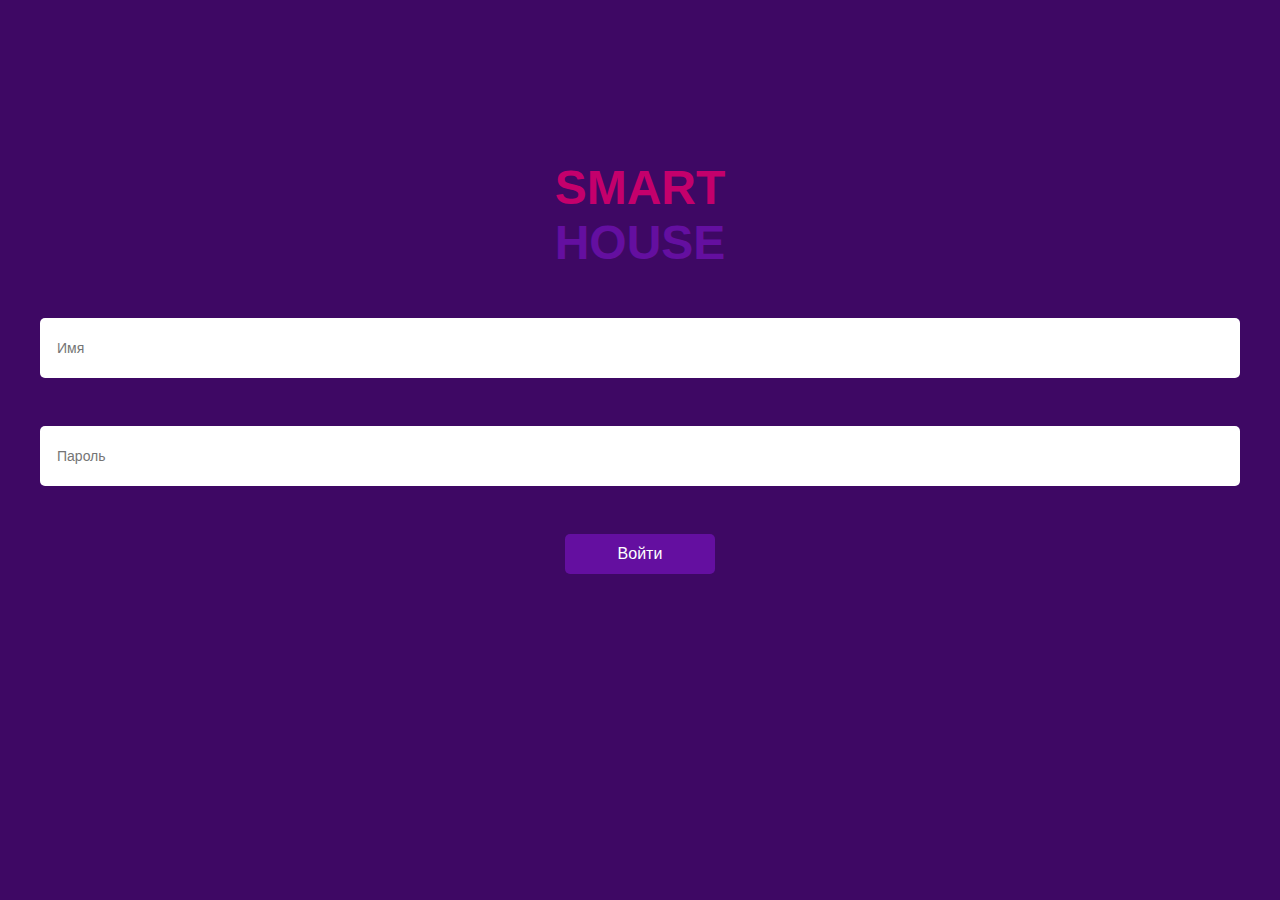
<file: vue/index.html>
<!DOCTYPE html>
<html lang="en">
<head>
	<meta charset="UTF-8">
	<title>Document</title>
	<link rel="stylesheet" href="css/style.css">
</head>
<body>
	<div id="app">
		
	</div>
</body>
<script src="https://cdnjs.cloudflare.com/ajax/libs/jquery/3.3.1/jquery.min.js"></script>
<script src="js/vue.js"></script>
<script src="js/index.js" type="module"></script>
</html>
</file>
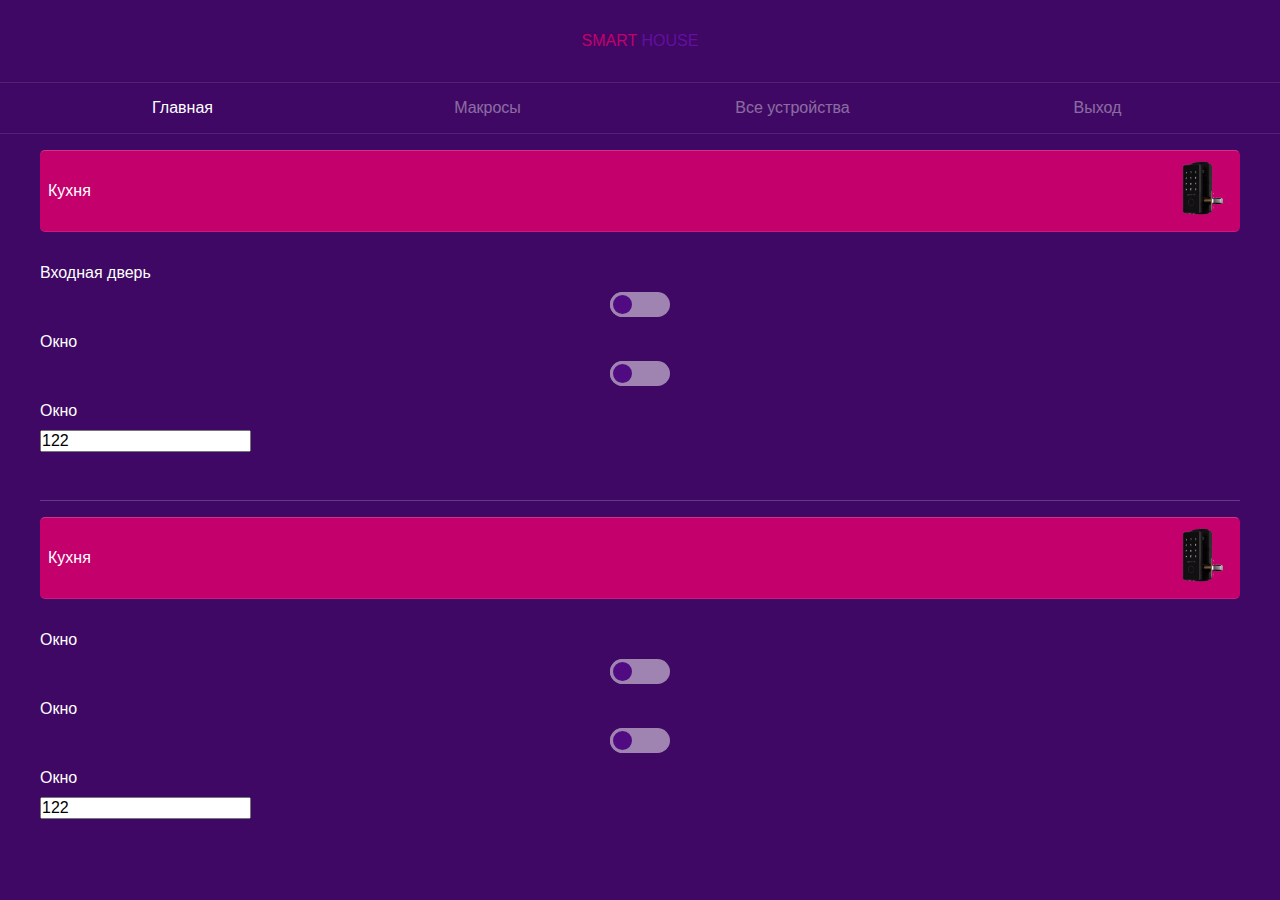
<file: vue/index1.html>
<!DOCTYPE html>
<html lang="en">
<head>
	<meta charset="UTF-8">
	<title>Smart house</title>
	<link rel="stylesheet" href="css/style.css">
</head>
<body>
	<header>
		<div class="container">
			<div class="logotype">
				<p>Smart <span>house</span></p>
			</div>
		</div>
	</header>
	<div class="nav-menu">
		<div class="container">
			<ul>
				<li class="active"><a href="#">Главная</a></li>
				<li><a href="#">Макросы</a></li>
				<li><a href="#">Все устройства</a></li>
				<li><a href="#">Выход</a></li>
			</ul>
		</div>
	</div>
	<section class="rooms">
		<div class="container">
			<div class="room">
				<div class="room__info">
					<div class="info__name">
						<span>Кухня</span>
					</div>
					<div class="info__preview">
						<img src="imgs/5.png">
					</div>
				</div>
				<div class="room__devices">
					<div class="device">
						<div class="device__name">
							<span>Входная дверь</span>
						</div>
						<div class="device__status">
							<input type="checkbox" class="status__checkbox" name="check" id="check">
							<label for="check" class="status__slider"></label>
						</div>
					</div>
					<div class="device">
						<div class="device__name">
							<span>Окно</span>
						</div>
						<div class="device__status">
							<input type="checkbox" class="status__checkbox" name="check" id="check">
							<label for="check" class="status__slider"></label>
						</div>
					</div>
					<div class="device">
						<div class="device__name">
							<span>Окно</span>
						</div>
						<div class="device__status">
							<input type="text" class="status__counter" value="122">
						</div>
					</div>
				</div>
			</div>
			<div class="room">
				<div class="room__info">
					<div class="info__name">
						<span>Кухня</span>
					</div>
					<div class="info__preview">
						<img src="imgs/5.png">
					</div>
				</div>
				<div class="room__devices">
					<div class="device">
						<div class="device__name">
							<span>Окно</span>
						</div>
						<div class="device__status">
							<input type="checkbox" class="status__checkbox" name="check" id="check">
							<label for="check" class="status__slider"></label>
						</div>
					</div>
					<div class="device">
						<div class="device__name">
							<span>Окно</span>
						</div>
						<div class="device__status">
							<input type="checkbox" class="status__checkbox" name="check" id="check">
							<label for="check" class="status__slider"></label>
						</div>
					</div>
					<div class="device">
						<div class="device__name">
							<span>Окно</span>
						</div>
						<div class="device__status">
							<input type="text" class="status__counter" value="122">
						</div>
					</div>
				</div>
			</div>
		</div>
	</section>
</body>
<script src="js/index.js"></script>
</html>
</file>
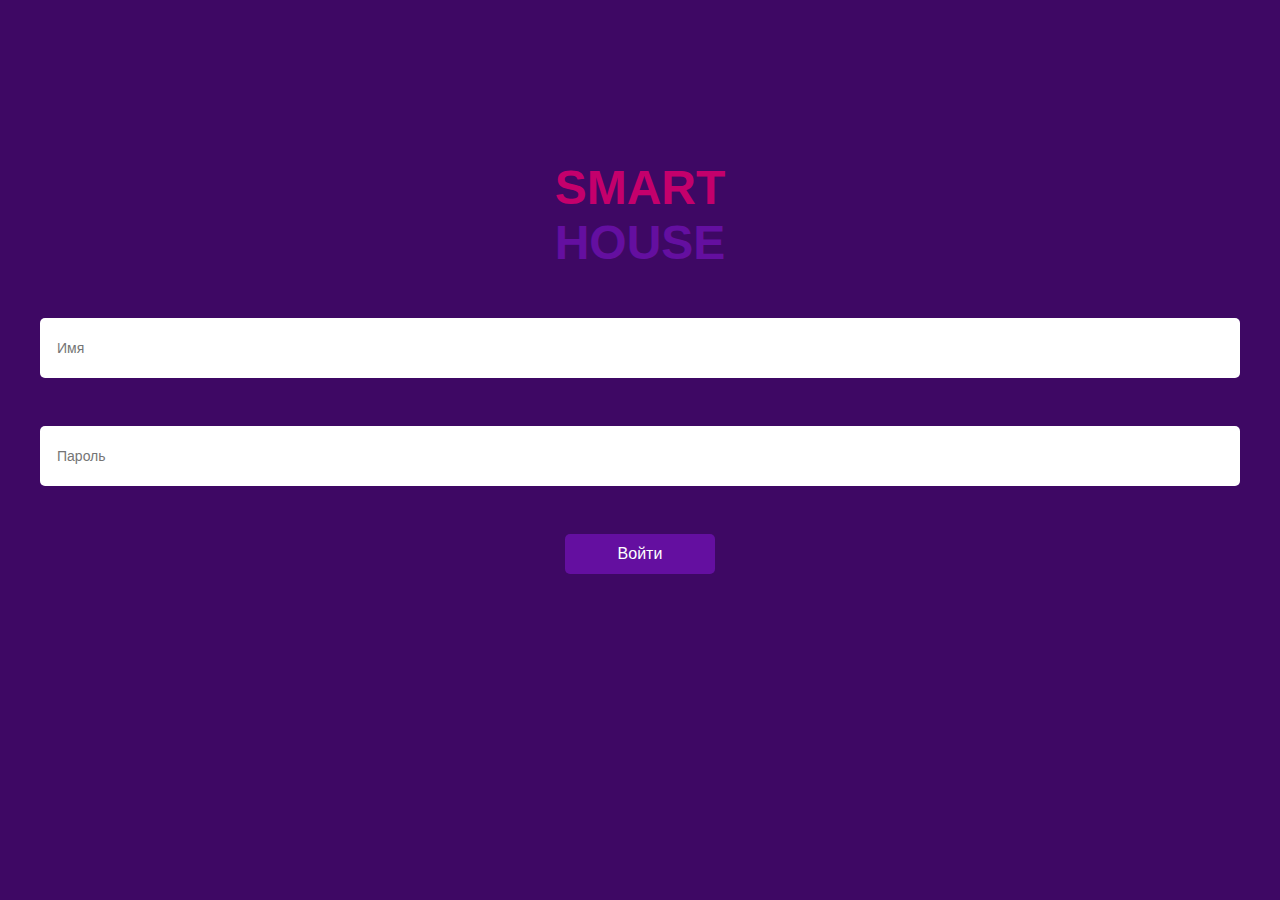
<file: vue/index2.html>
<!DOCTYPE html>
<html lang="en">
<head>
	<meta charset="UTF-8">
	<title>Smart house</title>
	<link rel="stylesheet" href="css/style.css">
</head>
<body>
	<div class="login-bg"></div>
	<div class="logotype big">
		<p>Smart <span>house</span></p>
	</div>
	<form method="POST" class="login-form">
		<div class="container">
			<input type="text" placeholder="Имя" class="form__login">
			<input type="password" placeholder="Пароль" class="form__password">
			<button class="form__btn" type="submit">Войти</button>
		</div>
	</form>
</body>
<script src="js/index.js"></script>
</html>
</file>
<file: vue/css/style.css>
* {
	padding: 0;
	margin: 0;
	outline: none;
	font-size: 16px;
}
body, html {
	line-height: normal;
	font-family: 'Tahoma', sans-serif;
	color: #fff;
}
body {
	height: 100vh;
	background-color: #3E0864;
}
a {
	text-decoration: none;
	color: #fff;
}

/* components */
.container {
	max-width: 1200px;
	margin: 0 auto;
	padding: 0 20px;
}

/* login */
.logotype.big {
	padding-top: 10rem;
	padding-bottom: 3rem;
	font-weight: 700;
	text-align: center;
}
.logotype.big span {
	display: block;
}
.logotype.big * {
	font-size: 48px;
}
.login-form input[type="text"],
.login-form input[type="password"] {
	width: 100%;
	height: 60px;
	margin-bottom: 3rem;
	border: 1px solid rgba(255, 255, 255, 0.3);
	border-radius: 5px;
	padding: 1rem;
	box-sizing: border-box;
	font-size: 14px;
	transition: background 0.1s ease-in;
}
.form__btn {
	display: block;
	margin: 0 auto;
	width: 150px;
	height: 40px;
	font-size: 16px;
	border-radius: 5px;
	background-color: #640FA0;
	border: none;
	color: #fff;
	cursor: pointer;
}

.login-form.invalid input[type="text"],
.login-form.invalid input[type="password"] {
	background-color: #C4006C;
	color: #fff;
	animation: shake 0.3s ease-out;
}
.login-form.invalid input::placeholder {
	color: #fff;
}

@keyframes shake {
	0% {transform: translateX(20px);}
	10% {transform: translateX(0px);}
	30% {transform: translateX(-20px);}
	50% {transform: translateX(0px);}
	70% {transform: translateX(20px);}
	90% {transform: translateX(0px);}
}

/* header */
header {
	padding: 2rem 0;
}
header .container {
	display: grid;
	grid-template-columns: 1fr;
	justify-items: center;
	align-items: center;
}
.logotype {
	font-size: 18px;
	text-transform: uppercase;
	color: #C4006C;
}
.logotype span {
	color: #640FA0;
}
header .menu > img {
	width: 100%;
	max-width: 20px;
	cursor: pointer;
}

/* nav menu */
.nav-menu {
	border-top: 1px solid rgba(255, 255, 255, 0.1);
	border-bottom: 1px solid rgba(255, 255, 255, 0.1);
	padding: 1rem 0;

}
.nav-menu ul {
	display: grid;
	grid-gap: 20px;
	grid-template-columns: repeat(auto-fit, minmax(120px, 1fr));
	justify-items: center;
}
.nav-menu ul li {
	list-style: none;
	opacity: 0.4;
}
.nav-menu ul li.active {
	opacity: 1;
}

/* room */
.room {
	border-bottom: 1px solid rgba(255, 255, 255, 0.2);
	padding: 1rem 0;
}
.room:last-child {
	border-bottom: none;
}
.room__info {
	padding: 0.5rem;
	background-color: #C4006C;
	border-top: 1px solid rgba(255, 255, 255, 0.2);
	border-bottom: 1px solid rgba(255, 255, 255, 0.1);
	border-right: 1px solid rgba(255, 255, 255, 0);
	border-radius: 5px;
	box-sizing: border-box;
	display: grid;
	grid-template-columns: 1fr 1fr;
	align-items: center;
}
.room__info > .info__preview {
	text-align: right;
}
.room__info > .info__preview img {
	width: 100%;
	max-width: 60px;
}

/* devices */
.room__devices .devices {
	text-align: center;
	padding-top: 1rem;
	display: grid;
	grid-template-columns: repeat(auto-fit, minmax(120px, 1fr));
	align-items: center;
	justify-items: center;
	background-color: #640FA0;
	border-radius: 5px;
	border-top: 1px solid rgba(255, 255, 255, 0.1);
	border-bottom: 1px solid rgba(255, 255, 255, 0.15);
	border-right: 1px solid rgba(255, 255, 255, 0);
	border-left: 1px solid rgba(255, 255, 255, 0.1);
}
option {
	display: inline-block !important;
}
.device {
	margin-bottom: 1rem;
}
.room__devices {
	margin: 2rem 0;
}
.device__name {
	margin-bottom: 10px;
}
/* device slider CHECKBOX */
.device__status > .status__slider {
	margin: 0 auto;
	display: block;
	width: 60px;
	height: 25px;
	background-color: #fff;
	border-radius: 999px;
	position: relative;
	opacity: 0.5;
}
.device__status > .status__slider::before {
	transition: all 0.2s ease;
	content: '';
	position: absolute;
	display: block;
	width: 25px;
	height: 25px;
	background-color: #640FA0;
	border-radius: 100%;
	border: 3px solid #fff;
	box-sizing: border-box;

}
.device__status > .status__checkbox {
	display: none;
}
.device__status > .status__checkbox:checked + .status__slider::before {
	transform: translateX(35px);
}
.device__status > .status__checkbox:checked + .status__slider {
	opacity: 1;
}

/* device TEMPERATURE */
.device__status .temperature {
	display: grid;
	grid-template-columns: 10px 60px 10px;
	grid-gap: 10px;
	align-items: center;
	justify-content: center;
}
.device__status .temperature__status {
	width: 60px;
	height: 25px;
	background-color: #fff;
	border-radius: 999px;
	border: none;
	text-align: center;
	font-size: 16px;
	color: #C4006C;
	display: flex;
	justify-content: center;
	align-items: center;
}
.device__status .plus,
.device__status .minus {
	cursor: pointer;
	opacity: 0.7;
}
.device__status .plus:hover,
.device__status .minus:hover {
	opacity: 1;
}
.device__status .plus {
	font-size: 20px;
}
.device__status .minus {
	font-size: 25px;
}

/* macros */
.macro {
	margin-top: 2rem;
	background-color: #C4006C;
	border-top: 1px solid rgba(255, 255, 255, 0.1);
	border-bottom: 1px solid rgba(255, 255, 255, 0.15);
	border-right: 1px solid rgba(255, 255, 255, 0);
	border-left: 1px solid rgba(255, 255, 255, 0.1);
	border-radius: 5px;
	box-sizing: border-box;
	display: grid;
	align-items: center;
	grid-template-columns: 2fr 1fr;
}
.macro.active {
	animation: translate 0.5s ease;
}
.macro.active > .macro__start {
	background-image: linear-gradient(to right, rgba(255, 255, 255, 0), #640FA0);
}

@keyframes translate {
	50% {transform: translateX(-100px);}
	100% {transform: translateX(0px);}
}
.macro__name {
	padding-left: 1rem;
}
.macro__start {
	padding: 2rem 0;
	background-image: linear-gradient(to right, rgba(255, 255, 255, 0.1), #640FA0);
	text-align: center;
	box-sizing: border-box;
	border-radius: 5px;
	cursor: pointer;
	transition: all 0.2s linear;
	transform: scale(1);
}
.macro__start:hover {
	transform: scale(1.05);
}

.add-macro {
	position: fixed;
	bottom: 0;
	left: 50%;
	transform: translateX(-50%);
	width: 130px;
	height: 35px;
	border-radius: 9999px;
	background-color: #C4006C;
	color: #fff;
	border-top: 1px solid rgba(255, 255, 255, 0.1);
	border-bottom: 1px solid rgba(255, 255, 255, 0.15);
	border-right: 1px solid rgba(255, 255, 255, 0);
	border-left: 1px solid rgba(255, 255, 255, 0.1);
	margin-bottom: 2rem;
	cursor: pointer;
	font-size: 12px;
	box-shadow: 2px 5px 15px 5px rgba(0, 0, 0, 0.15);
	z-index: 99999;
}

/* new macros */
.new-macro__macro {
	margin-top: 2rem;
	padding: 1rem;
	background-color: #C4006C;
	border-top: 1px solid rgba(255, 255, 255, 0.1);
	border-bottom: 1px solid rgba(255, 255, 255, 0.15);
	border-right: 1px solid rgba(255, 255, 255, 0);
	border-left: 1px solid rgba(255, 255, 255, 0.1);
	border-radius: 5px;
	box-sizing: border-box;
}

.new-macro__macro .info {
	display: grid;
	grid-template-columns: repeat(5, 1fr);
	grid-gap: 20px;
	align-items: center;
}
.new-macro__parametrs {
	grid-column: span 4;
	display: grid;
	grid-gap: 20px;
	grid-template-columns: repeat(2, 1fr);
}
.new-macro__name {
	grid-column: span 5;
	height: 30px;
	border: none;
	border-radius: 5px;
	padding: 10px;
	box-sizing: border-box;
}
.new-macro__new-device, 
.new-macro__new-value {
	height: 30px;
	width: 100%;
}

.more-device {
	cursor: pointer;
	text-decoration: underline;
}

.new-macro-create {
	display: block;
	margin: 0 auto;
	margin-top: 1rem;
	width: 130px;
	height: 35px;
	border-radius: 5px;
	background-color: rgba(255, 255, 255, 0.3);
	color: #fff;
	border: none;
	cursor: pointer;
}
</file>
